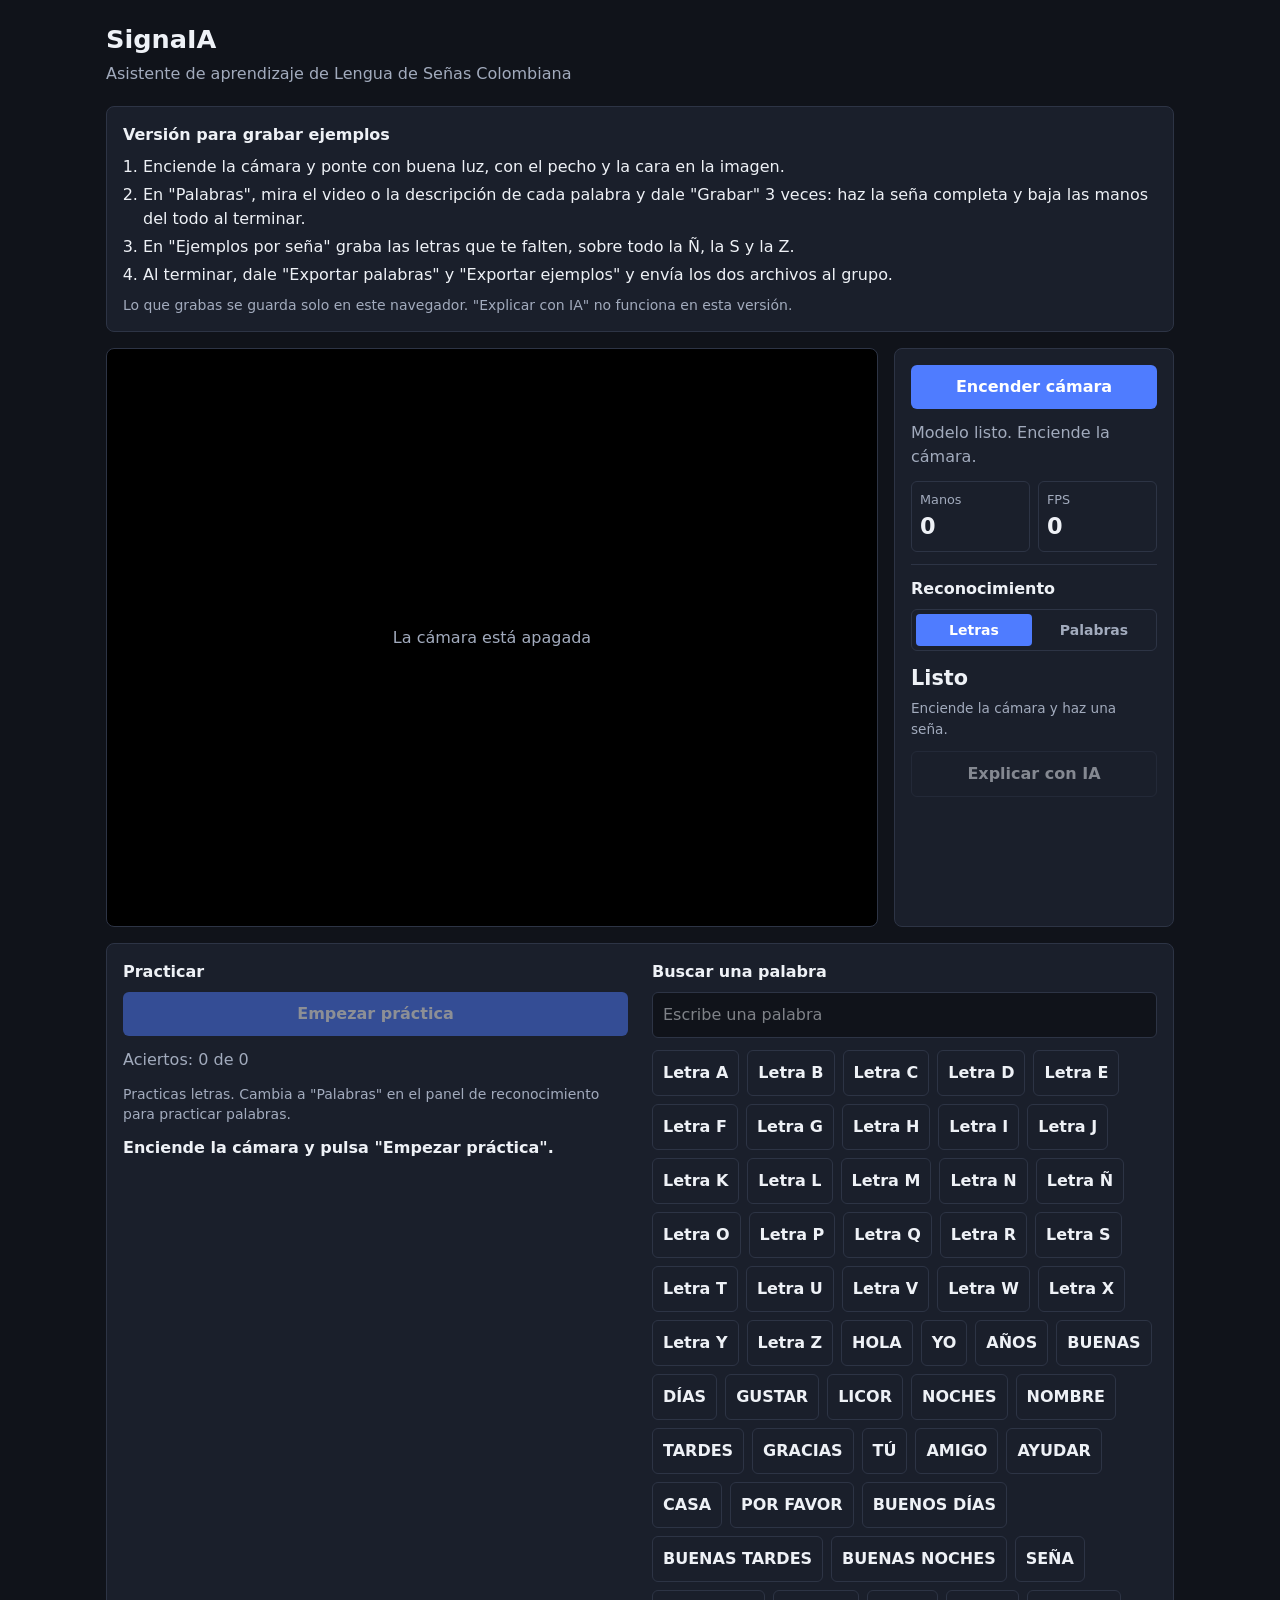
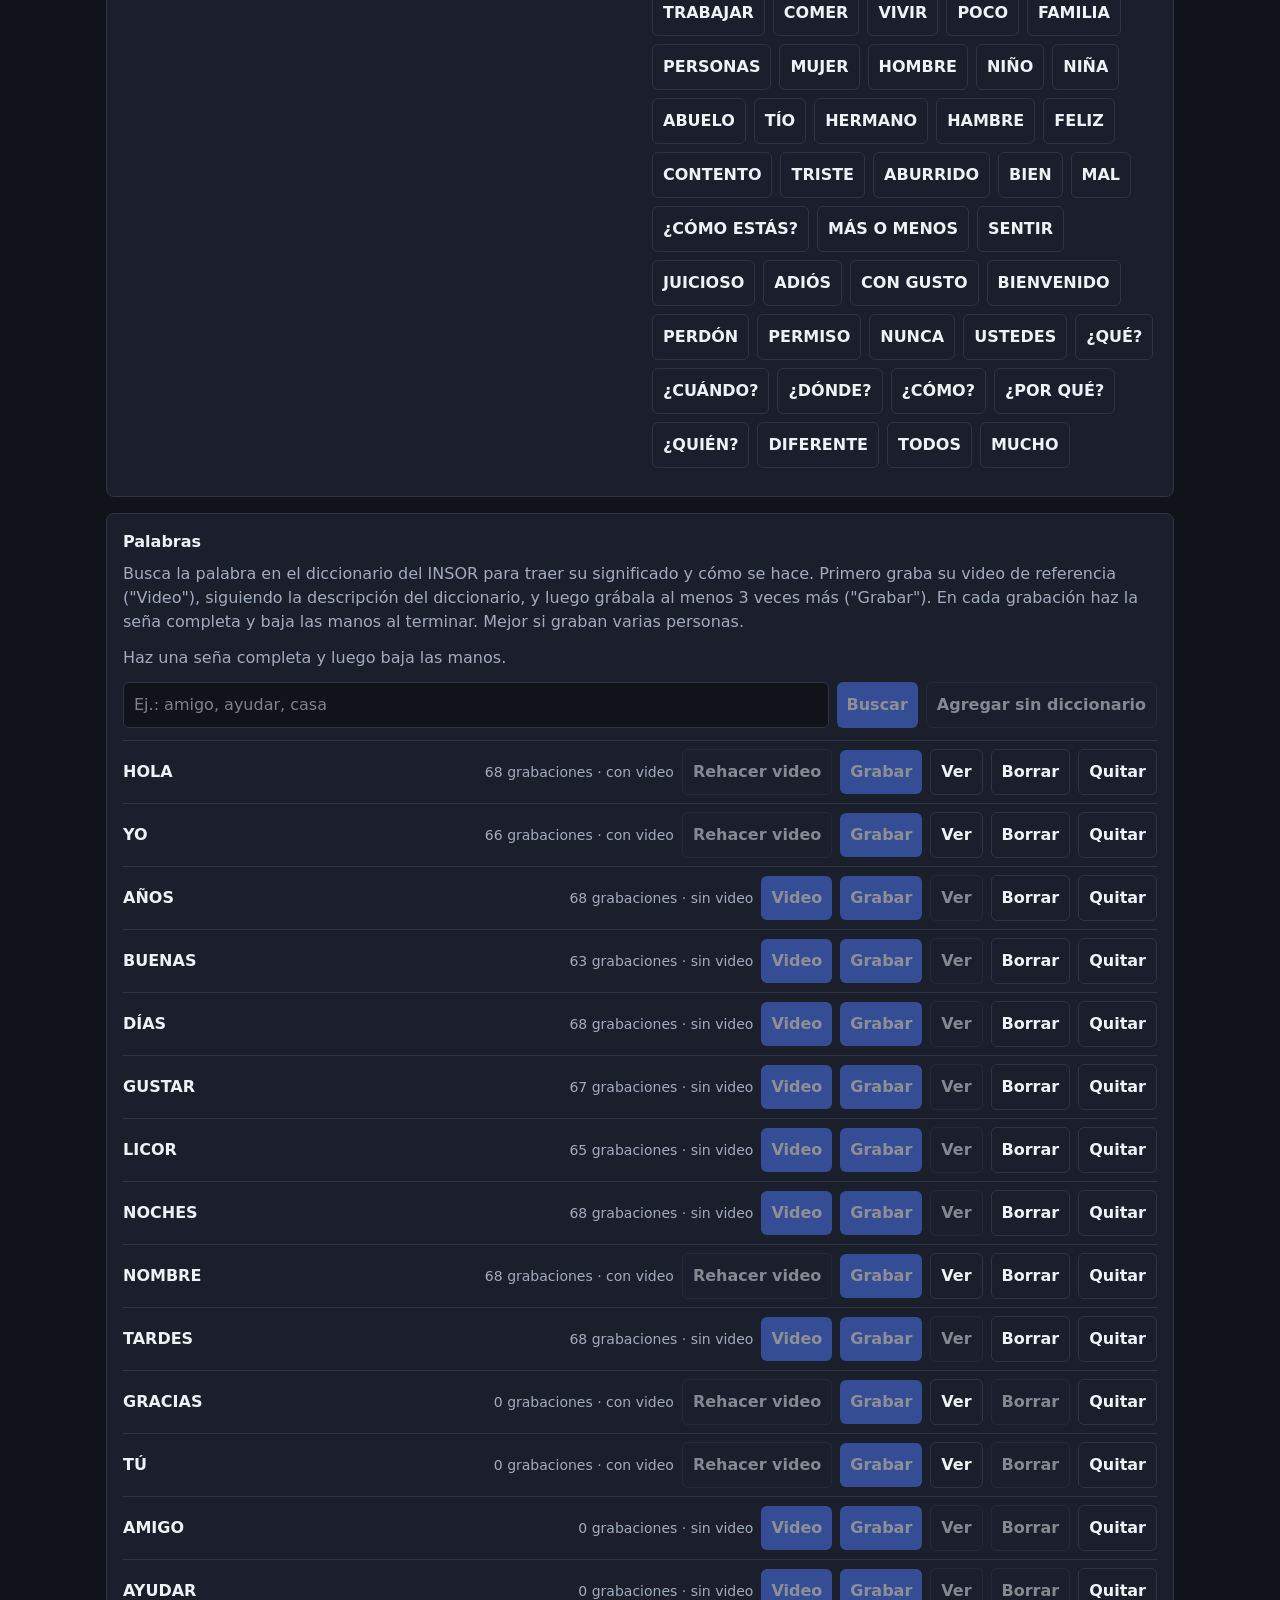
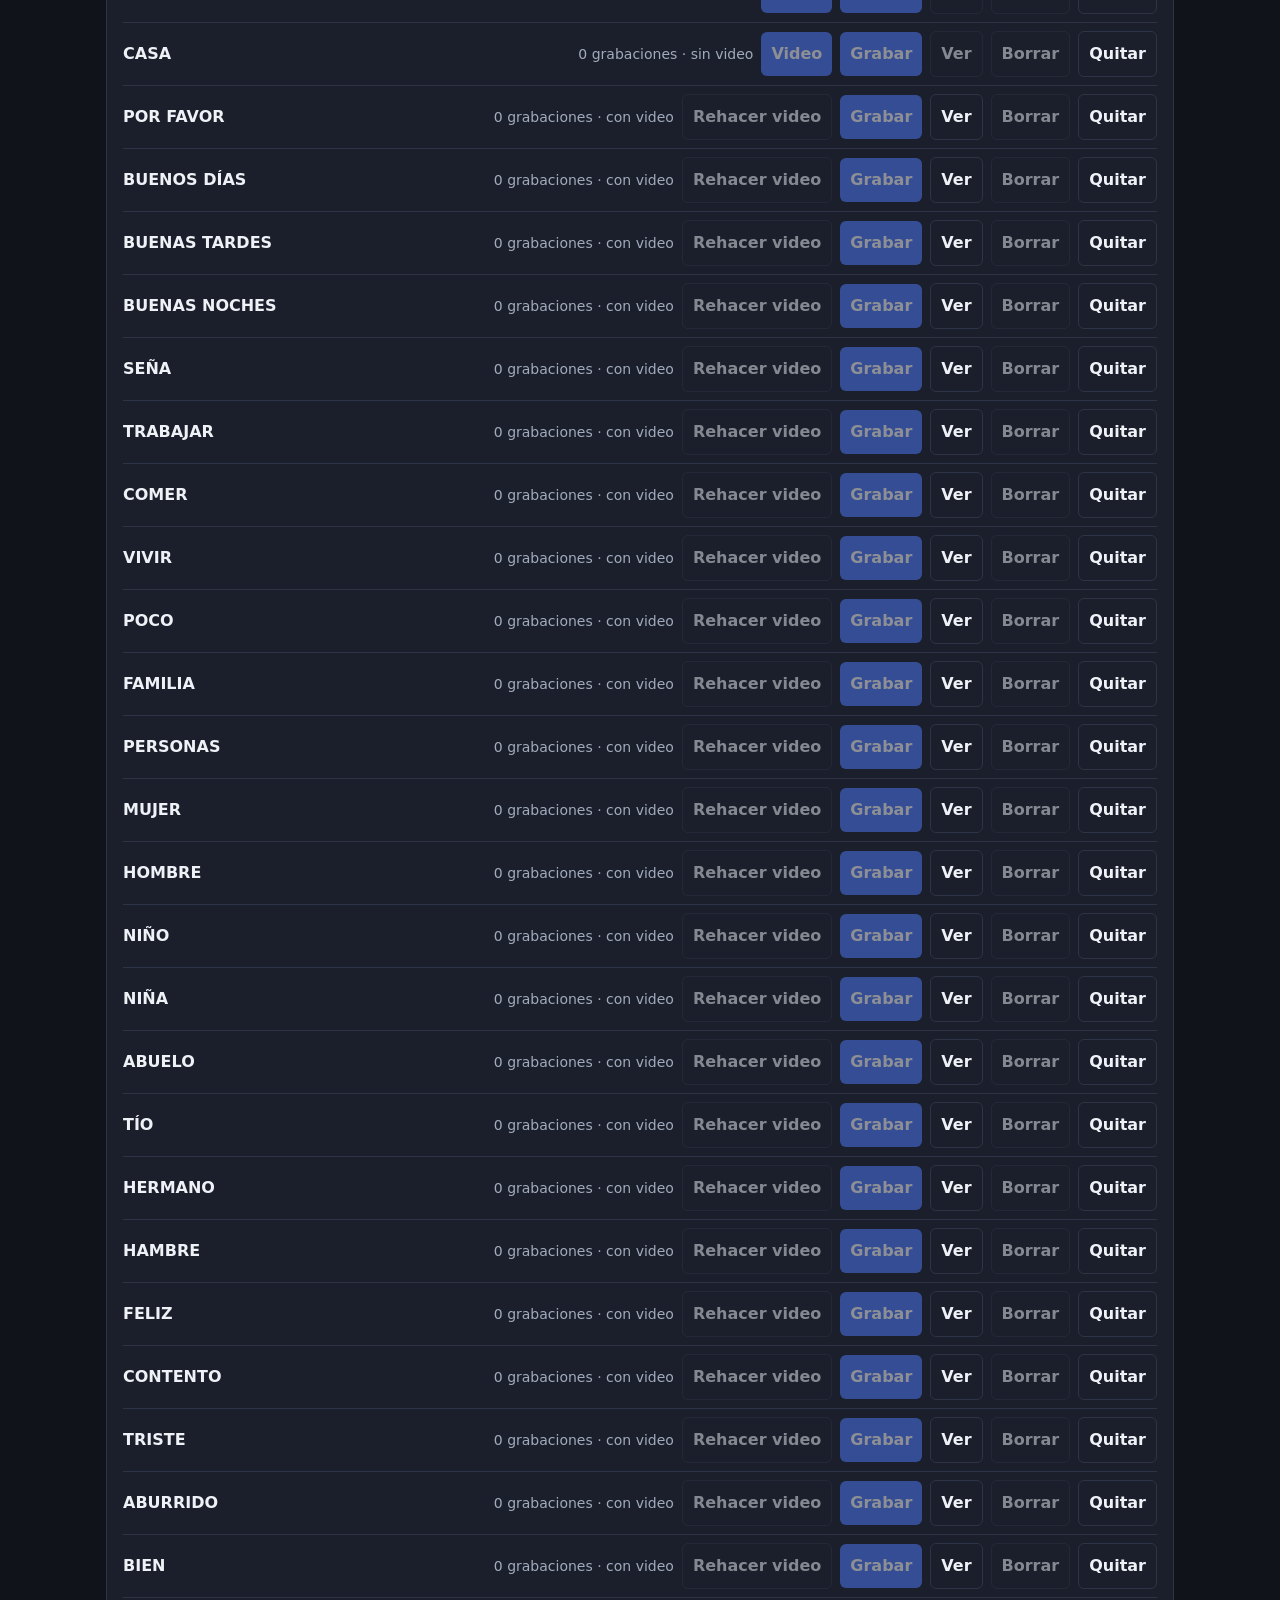
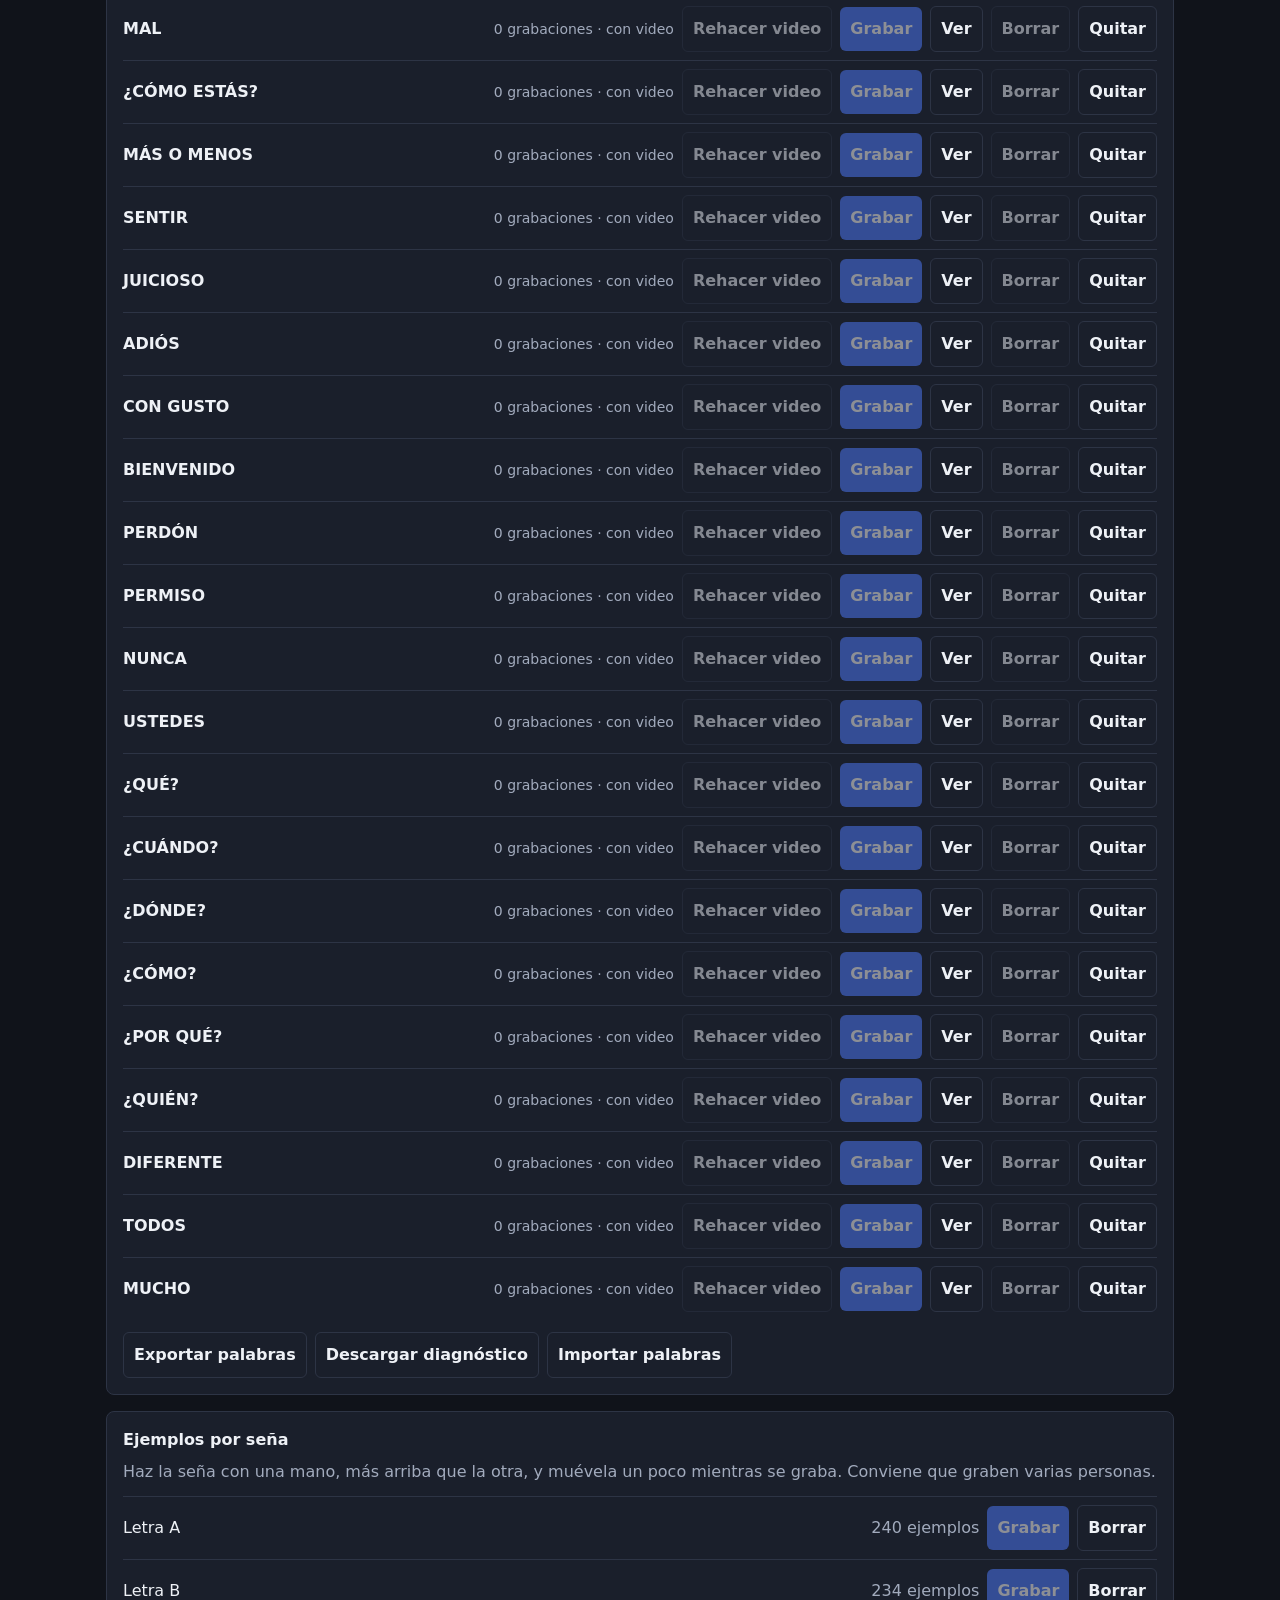
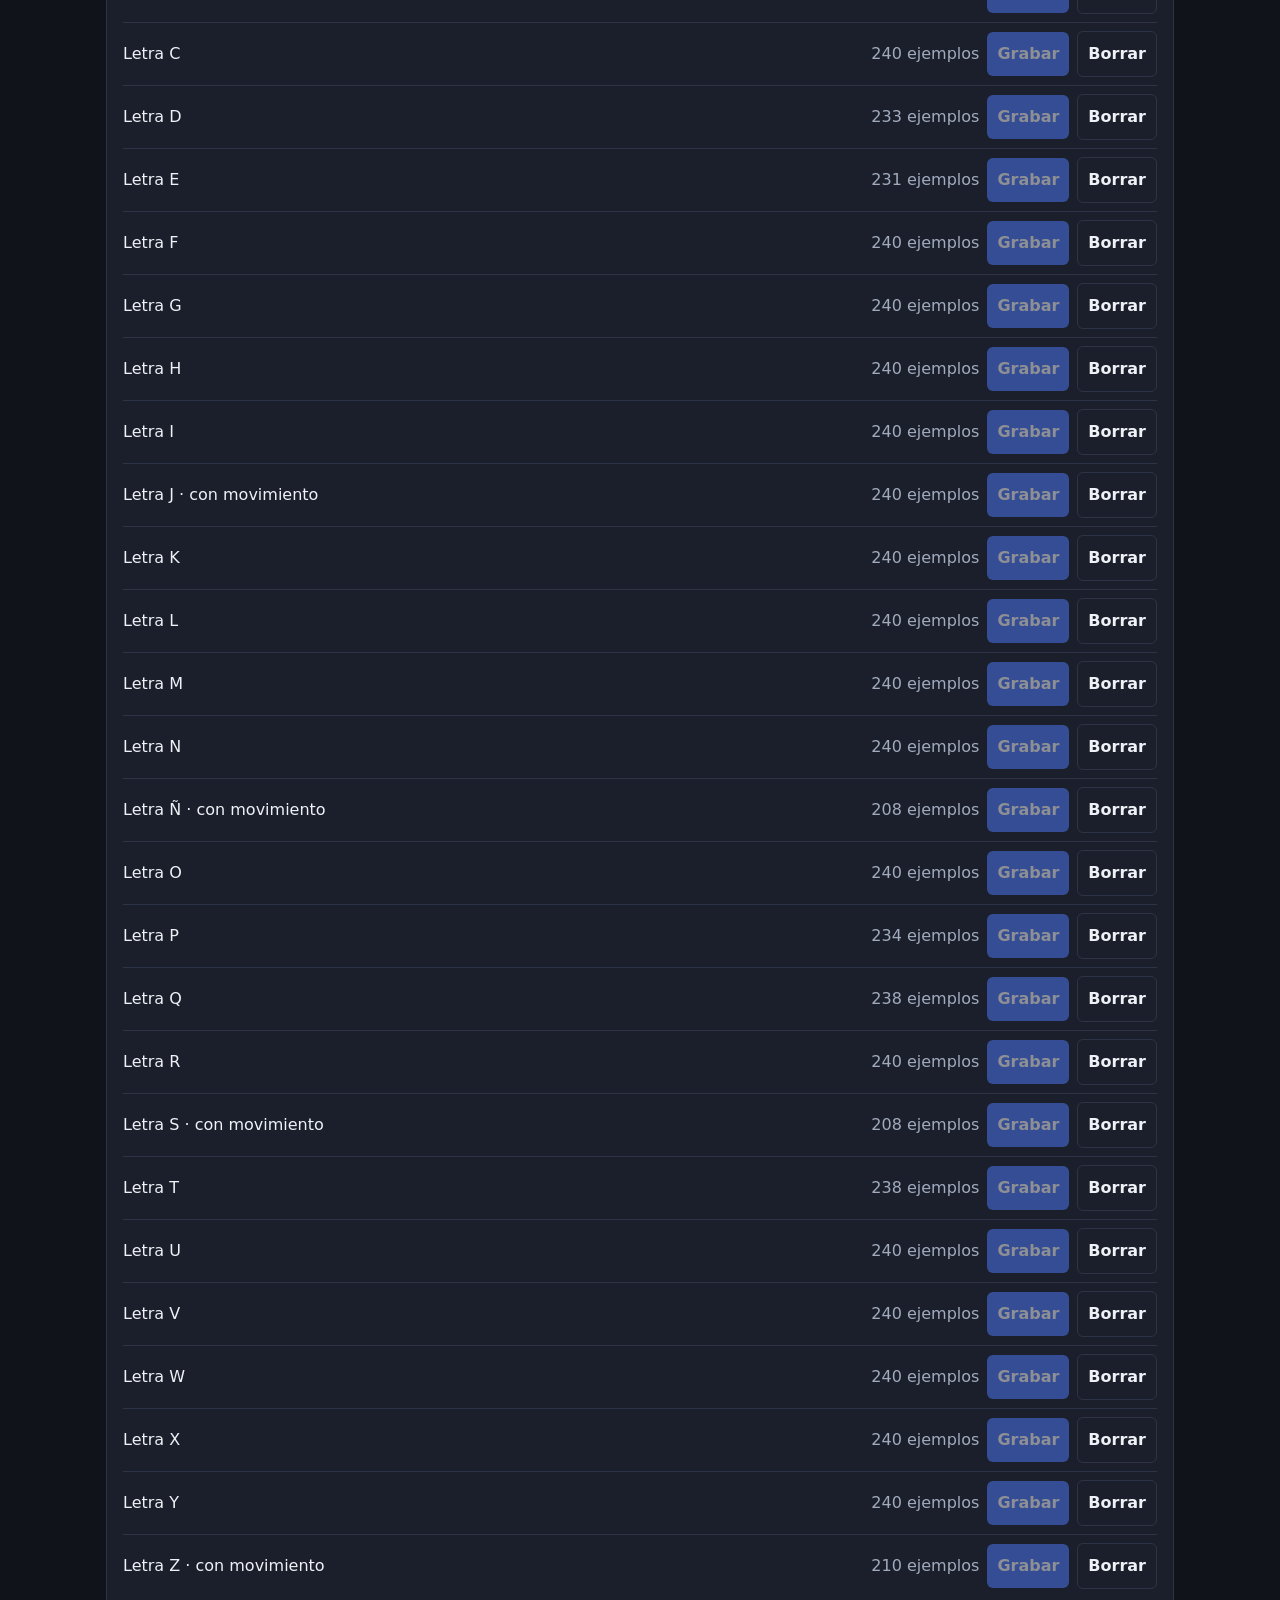
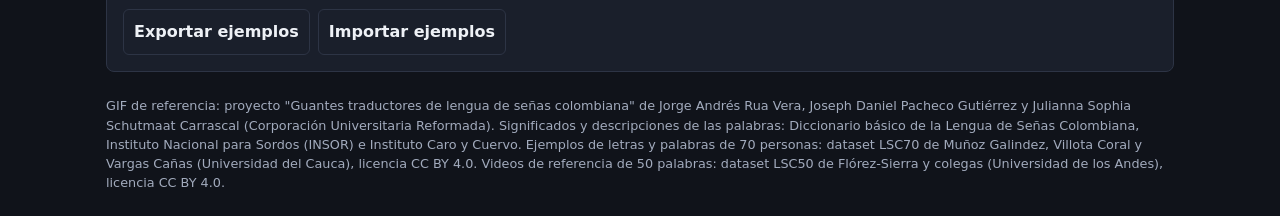
<file: v2/index.html>
<!doctype html>
<html lang="es">
<head>
  <meta charset="utf-8">
  <meta name="viewport" content="width=device-width, initial-scale=1">
  <title>SignaIA</title>
  <link rel="icon" href="data:,">
  <script type="module" crossorigin src="./assets/index-CQCwqACW.js"></script>
  <link rel="stylesheet" crossorigin href="./assets/index-LSVrEGj0.css">
</head>
<body class="bg-bg text-text font-sans">
  <div id="root"></div>
</body>
</html>
</file>
<file: v2/assets/index-LSVrEGj0.css>
/*! tailwindcss v4.1.11 | MIT License | https://tailwindcss.com */@layer properties{@supports (((-webkit-hyphens:none)) and (not (margin-trim:inline))) or ((-moz-orient:inline) and (not (color:rgb(from red r g b)))){*,:before,:after,::backdrop{--tw-scale-x:1;--tw-scale-y:1;--tw-scale-z:1;--tw-space-y-reverse:0;--tw-border-style:solid;--tw-font-weight:initial;--tw-blur:initial;--tw-brightness:initial;--tw-contrast:initial;--tw-grayscale:initial;--tw-hue-rotate:initial;--tw-invert:initial;--tw-opacity:initial;--tw-saturate:initial;--tw-sepia:initial;--tw-drop-shadow:initial;--tw-drop-shadow-color:initial;--tw-drop-shadow-alpha:100%;--tw-drop-shadow-size:initial}}}@layer theme{:root,:host{--font-sans:system-ui,"Segoe UI",sans-serif;--font-mono:ui-monospace,SFMono-Regular,Menlo,Monaco,Consolas,"Liberation Mono","Courier New",monospace;--color-black:#000;--color-white:#fff;--spacing:.25rem;--container-sm:24rem;--text-xs:.75rem;--text-xs--line-height:calc(1/.75);--text-sm:.875rem;--text-sm--line-height:calc(1.25/.875);--text-base:1rem;--text-base--line-height: 1.5 ;--font-weight-semibold:600;--font-weight-bold:700;--radius-md:.375rem;--radius-lg:.5rem;--default-font-family:var(--font-sans);--default-mono-font-family:var(--font-mono);--color-bg:#10131a;--color-surface:#1a1f2b;--color-border:#2d3445;--color-text:#eef1f6;--color-muted:#a2abbd;--color-accent:#4f7cff;--color-error:#ff8080;--color-success:#6fdc9a}}@layer base{*,:after,:before,::backdrop{box-sizing:border-box;border:0 solid;margin:0;padding:0}::file-selector-button{box-sizing:border-box;border:0 solid;margin:0;padding:0}html,:host{-webkit-text-size-adjust:100%;-moz-tab-size:4;tab-size:4;line-height:1.5;font-family:var(--default-font-family,ui-sans-serif,system-ui,sans-serif,"Apple Color Emoji","Segoe UI Emoji","Segoe UI Symbol","Noto Color Emoji");font-feature-settings:var(--default-font-feature-settings,normal);font-variation-settings:var(--default-font-variation-settings,normal);-webkit-tap-highlight-color:transparent}hr{height:0;color:inherit;border-top-width:1px}abbr:where([title]){-webkit-text-decoration:underline dotted;text-decoration:underline dotted}h1,h2,h3,h4,h5,h6{font-size:inherit;font-weight:inherit}a{color:inherit;-webkit-text-decoration:inherit;text-decoration:inherit}b,strong{font-weight:bolder}code,kbd,samp,pre{font-family:var(--default-mono-font-family,ui-monospace,SFMono-Regular,Menlo,Monaco,Consolas,"Liberation Mono","Courier New",monospace);font-feature-settings:var(--default-mono-font-feature-settings,normal);font-variation-settings:var(--default-mono-font-variation-settings,normal);font-size:1em}small{font-size:80%}sub,sup{vertical-align:baseline;font-size:75%;line-height:0;position:relative}sub{bottom:-.25em}sup{top:-.5em}table{text-indent:0;border-color:inherit;border-collapse:collapse}:-moz-focusring{outline:auto}progress{vertical-align:baseline}summary{display:list-item}ol,ul,menu{list-style:none}img,svg,video,canvas,audio,iframe,embed,object{vertical-align:middle;display:block}img,video{max-width:100%;height:auto}button,input,select,optgroup,textarea{font:inherit;font-feature-settings:inherit;font-variation-settings:inherit;letter-spacing:inherit;color:inherit;opacity:1;background-color:#0000;border-radius:0}::file-selector-button{font:inherit;font-feature-settings:inherit;font-variation-settings:inherit;letter-spacing:inherit;color:inherit;opacity:1;background-color:#0000;border-radius:0}:where(select:is([multiple],[size])) optgroup{font-weight:bolder}:where(select:is([multiple],[size])) optgroup option{padding-inline-start:20px}::file-selector-button{margin-inline-end:4px}::placeholder{opacity:1}@supports (not ((-webkit-appearance:-apple-pay-button))) or (contain-intrinsic-size:1px){::placeholder{color:currentColor}@supports (color:color-mix(in lab,red,red)){::placeholder{color:color-mix(in oklab,currentcolor 50%,transparent)}}}textarea{resize:vertical}::-webkit-search-decoration{-webkit-appearance:none}::-webkit-date-and-time-value{min-height:1lh;text-align:inherit}::-webkit-datetime-edit{display:inline-flex}::-webkit-datetime-edit-fields-wrapper{padding:0}::-webkit-datetime-edit{padding-block:0}::-webkit-datetime-edit-year-field{padding-block:0}::-webkit-datetime-edit-month-field{padding-block:0}::-webkit-datetime-edit-day-field{padding-block:0}::-webkit-datetime-edit-hour-field{padding-block:0}::-webkit-datetime-edit-minute-field{padding-block:0}::-webkit-datetime-edit-second-field{padding-block:0}::-webkit-datetime-edit-millisecond-field{padding-block:0}::-webkit-datetime-edit-meridiem-field{padding-block:0}:-moz-ui-invalid{box-shadow:none}button,input:where([type=button],[type=reset],[type=submit]){-webkit-appearance:button;-moz-appearance:button;appearance:button}::file-selector-button{-webkit-appearance:button;-moz-appearance:button;appearance:button}::-webkit-inner-spin-button{height:auto}::-webkit-outer-spin-button{height:auto}[hidden]:where(:not([hidden=until-found])){display:none!important}}@layer components;@layer utilities{.sr-only{clip:rect(0,0,0,0);white-space:nowrap;border-width:0;width:1px;height:1px;margin:-1px;padding:0;position:absolute;overflow:hidden}.absolute{position:absolute}.relative{position:relative}.inset-0{inset:calc(var(--spacing)*0)}.col-span-full{grid-column:1/-1}.m-0{margin:calc(var(--spacing)*0)}.mx-auto{margin-inline:auto}.my-3{margin-block:calc(var(--spacing)*3)}.mt-1{margin-top:calc(var(--spacing)*1)}.mt-2{margin-top:calc(var(--spacing)*2)}.mt-3{margin-top:calc(var(--spacing)*3)}.mb-0{margin-bottom:calc(var(--spacing)*0)}.mb-1{margin-bottom:calc(var(--spacing)*1)}.mb-1\.5{margin-bottom:calc(var(--spacing)*1.5)}.mb-2{margin-bottom:calc(var(--spacing)*2)}.mb-3{margin-bottom:calc(var(--spacing)*3)}.block{display:block}.contents{display:contents}.flex{display:flex}.grid{display:grid}.hidden{display:none}.aspect-\[4\/3\]{aspect-ratio:4/3}.h-full{height:100%}.max-h-\[280px\]{max-height:280px}.min-h-\[1\.5em\]{min-height:1.5em}.min-h-\[3em\]{min-height:3em}.w-40{width:calc(var(--spacing)*40)}.w-full{width:100%}.max-w-\[1100px\]{max-width:1100px}.max-w-sm{max-width:var(--container-sm)}.min-w-0{min-width:calc(var(--spacing)*0)}.flex-1{flex:1}.-scale-x-100{--tw-scale-x: -100% ;scale:var(--tw-scale-x)var(--tw-scale-y)}.cursor-pointer{cursor:pointer}.list-decimal{list-style-type:decimal}.list-none{list-style-type:none}.grid-cols-1{grid-template-columns:repeat(1,minmax(0,1fr))}.grid-cols-2{grid-template-columns:repeat(2,minmax(0,1fr))}.grid-cols-\[minmax\(0\,1fr\)_auto_auto_auto\]{grid-template-columns:minmax(0,1fr) auto auto auto}.flex-col{flex-direction:column}.flex-wrap{flex-wrap:wrap}.place-items-center{place-items:center}.items-center{align-items:center}.items-end{align-items:flex-end}.items-start{align-items:flex-start}.justify-between{justify-content:space-between}.gap-1{gap:calc(var(--spacing)*1)}.gap-2{gap:calc(var(--spacing)*2)}.gap-3{gap:calc(var(--spacing)*3)}.gap-4{gap:calc(var(--spacing)*4)}.gap-6{gap:calc(var(--spacing)*6)}:where(.space-y-1>:not(:last-child)){--tw-space-y-reverse:0;margin-block-start:calc(calc(var(--spacing)*1)*var(--tw-space-y-reverse));margin-block-end:calc(calc(var(--spacing)*1)*calc(1 - var(--tw-space-y-reverse)))}.overflow-hidden{overflow:hidden}.rounded{border-radius:.25rem}.rounded-lg{border-radius:var(--radius-lg)}.rounded-md{border-radius:var(--radius-md)}.border{border-style:var(--tw-border-style);border-width:1px}.border-t{border-top-style:var(--tw-border-style);border-top-width:1px}.border-accent{border-color:var(--color-accent)}.border-border{border-color:var(--color-border)}.bg-accent{background-color:var(--color-accent)}.bg-bg{background-color:var(--color-bg)}.bg-black{background-color:var(--color-black)}.bg-surface{background-color:var(--color-surface)}.bg-transparent{background-color:#0000}.object-contain{object-fit:contain}.object-cover{object-fit:cover}.p-0{padding:calc(var(--spacing)*0)}.p-1{padding:calc(var(--spacing)*1)}.p-2{padding:calc(var(--spacing)*2)}.p-2\.5{padding:calc(var(--spacing)*2.5)}.p-4{padding:calc(var(--spacing)*4)}.px-2{padding-inline:calc(var(--spacing)*2)}.px-2\.5{padding-inline:calc(var(--spacing)*2.5)}.px-3{padding-inline:calc(var(--spacing)*3)}.px-4{padding-inline:calc(var(--spacing)*4)}.py-1\.5{padding-block:calc(var(--spacing)*1.5)}.py-2{padding-block:calc(var(--spacing)*2)}.py-2\.5{padding-block:calc(var(--spacing)*2.5)}.pt-3{padding-top:calc(var(--spacing)*3)}.pt-5{padding-top:calc(var(--spacing)*5)}.pb-2{padding-bottom:calc(var(--spacing)*2)}.pb-6{padding-bottom:calc(var(--spacing)*6)}.pl-5{padding-left:calc(var(--spacing)*5)}.font-sans{font-family:var(--font-sans)}.text-base{font-size:var(--text-base);line-height:var(--tw-leading,var(--text-base--line-height))}.text-sm{font-size:var(--text-sm);line-height:var(--tw-leading,var(--text-sm--line-height))}.text-xs{font-size:var(--text-xs);line-height:var(--tw-leading,var(--text-xs--line-height))}.text-\[0\.8rem\]{font-size:.8rem}.text-\[0\.85rem\]{font-size:.85rem}.text-\[0\.95rem\]{font-size:.95rem}.text-\[1\.3rem\]{font-size:1.3rem}.text-\[1\.4rem\]{font-size:1.4rem}.text-\[1\.6rem\]{font-size:1.6rem}.font-bold{--tw-font-weight:var(--font-weight-bold);font-weight:var(--font-weight-bold)}.font-semibold{--tw-font-weight:var(--font-weight-semibold);font-weight:var(--font-weight-semibold)}.whitespace-pre-wrap{white-space:pre-wrap}.text-error{color:var(--color-error)}.text-muted{color:var(--color-muted)}.text-success{color:var(--color-success)}.text-text{color:var(--color-text)}.text-white{color:var(--color-white)}.invert{--tw-invert:invert(100%);filter:var(--tw-blur,)var(--tw-brightness,)var(--tw-contrast,)var(--tw-grayscale,)var(--tw-hue-rotate,)var(--tw-invert,)var(--tw-saturate,)var(--tw-sepia,)var(--tw-drop-shadow,)}.disabled\:cursor-default:disabled{cursor:default}.disabled\:opacity-50:disabled{opacity:.5}@media (min-width:48rem){.md\:grid-cols-2{grid-template-columns:repeat(2,minmax(0,1fr))}.md\:grid-cols-\[minmax\(0\,1fr\)_280px\]{grid-template-columns:minmax(0,1fr) 280px}}}@property --tw-scale-x{syntax:"*";inherits:false;initial-value:1}@property --tw-scale-y{syntax:"*";inherits:false;initial-value:1}@property --tw-scale-z{syntax:"*";inherits:false;initial-value:1}@property --tw-space-y-reverse{syntax:"*";inherits:false;initial-value:0}@property --tw-border-style{syntax:"*";inherits:false;initial-value:solid}@property --tw-font-weight{syntax:"*";inherits:false}@property --tw-blur{syntax:"*";inherits:false}@property --tw-brightness{syntax:"*";inherits:false}@property --tw-contrast{syntax:"*";inherits:false}@property --tw-grayscale{syntax:"*";inherits:false}@property --tw-hue-rotate{syntax:"*";inherits:false}@property --tw-invert{syntax:"*";inherits:false}@property --tw-opacity{syntax:"*";inherits:false}@property --tw-saturate{syntax:"*";inherits:false}@property --tw-sepia{syntax:"*";inherits:false}@property --tw-drop-shadow{syntax:"*";inherits:false}@property --tw-drop-shadow-color{syntax:"*";inherits:false}@property --tw-drop-shadow-alpha{syntax:"<percentage>";inherits:false;initial-value:100%}@property --tw-drop-shadow-size{syntax:"*";inherits:false}
</file>
